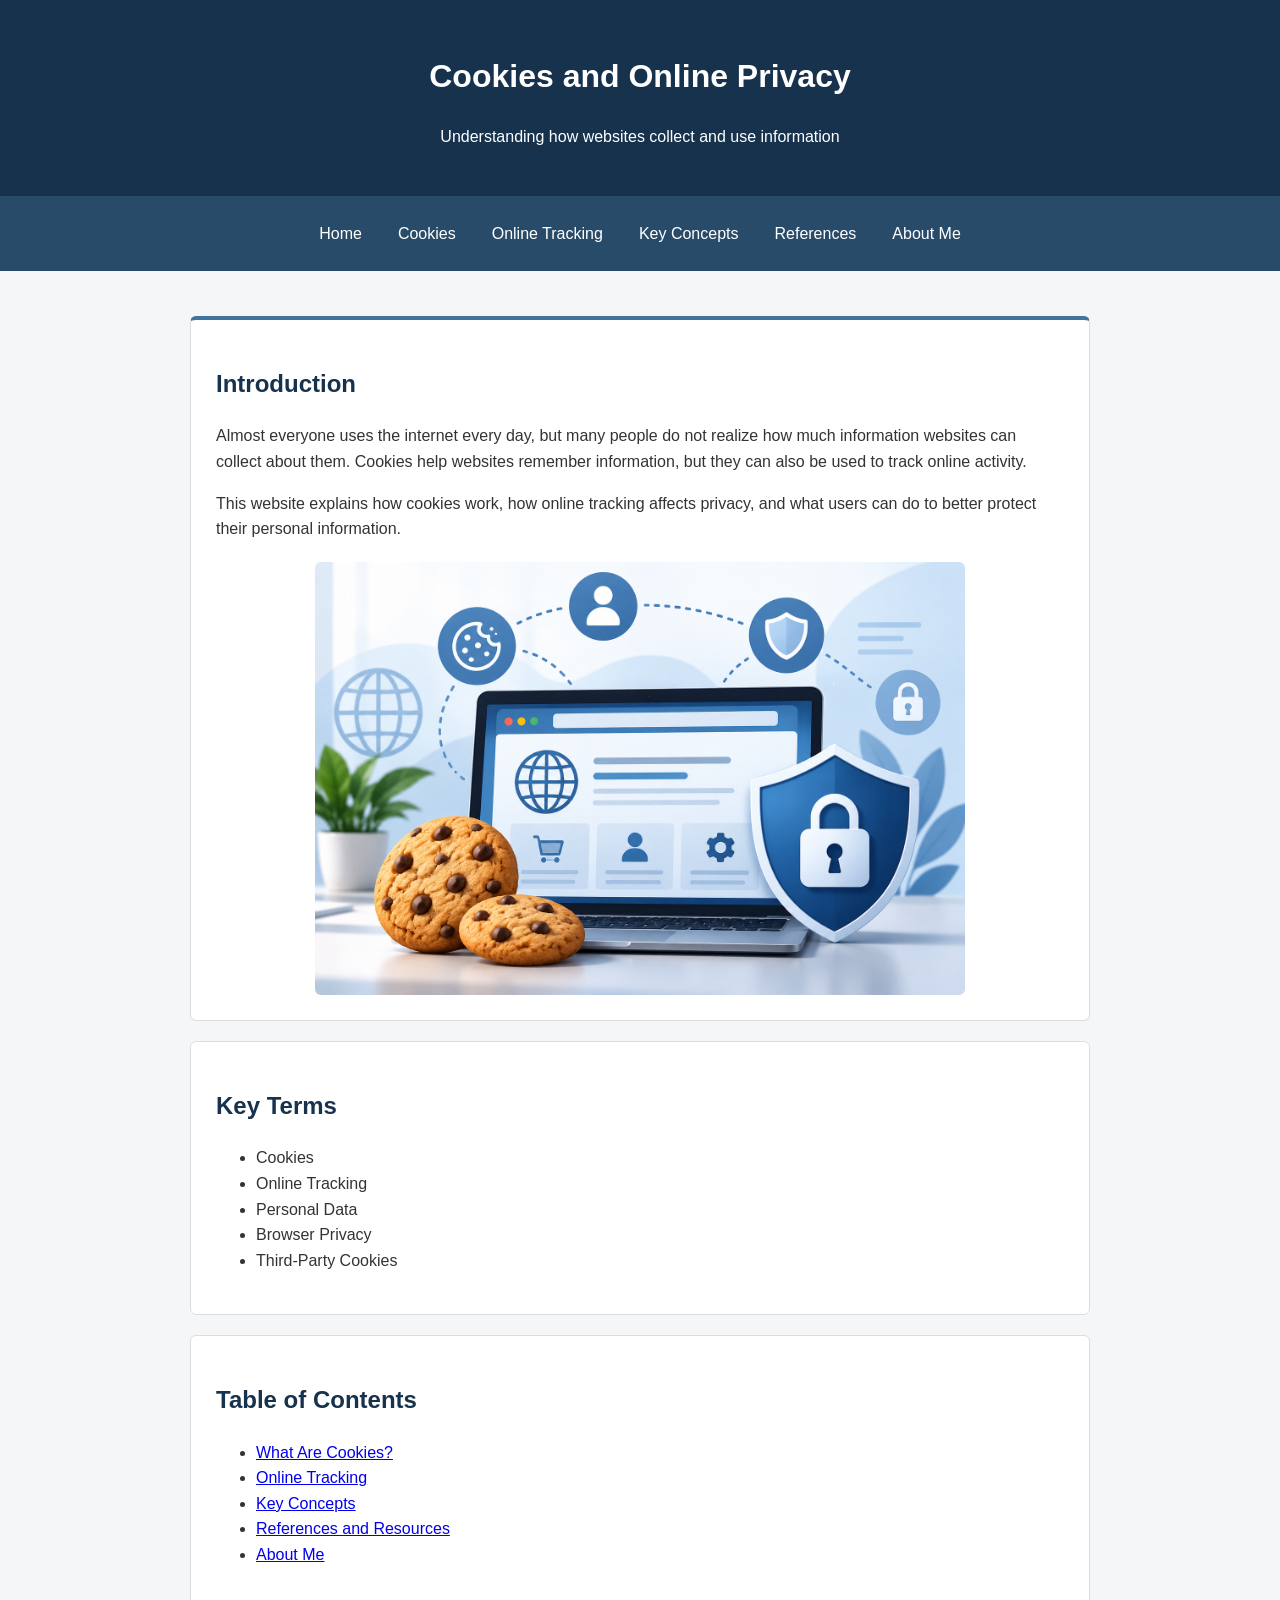
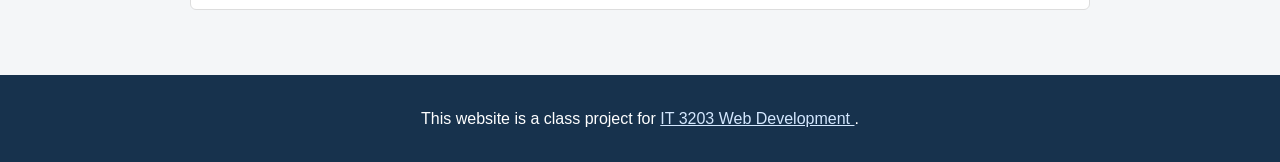
<file: index.html>
<!DOCTYPE html>
<html lang="en">
<head>
    <meta charset="UTF-8">
    <meta name="viewport" content="width=device-width, initial-scale=1.0">
    <title>Cookies and Online Privacy</title>
    <link rel="stylesheet" href="style.css">
</head>
<body>

    <!-- header -->
    <header>
        <h1>Cookies and Online Privacy</h1>
        <p>Understanding how websites collect and use information</p>
    </header>

    <!-- menu -->
    <nav>
        <a href="index.html">Home</a>
        <a href="cookies.html">Cookies</a>
        <a href="tracking.html">Online Tracking</a>
        <a href="concepts.html">Key Concepts</a>
        <a href="references.html">References</a>
        <a href="about.html">About Me</a>
    </nav>

    <main>
        <section id="home-intro">
            <h2>Introduction</h2>
            <p>
                Almost everyone uses the internet every day,
                but many people do not realize how much
                information websites can collect about them.
                Cookies help websites remember information,
                but they can also be used to track online
                activity.
            </p>

            
            <p>
                This website explains how cookies work,
                how online tracking affects privacy,
                and what users can do to better protect
                their personal information.
            </p>

            <!-- about cookies -->
            <img src="images/online-privacy.png"
                alt="Illustration of browser cookies, a laptop, and a privacy shield"
                class="privacy-image">
            </section>

        <section>
            <h2>Key Terms</h2>
            <ul>
                <li>Cookies</li>
                <li>Online Tracking</li>
                <li>Personal Data</li>
                <li>Browser Privacy</li>
                <li>Third-Party Cookies</li>
            </ul>
        </section>

        <section>
            <h2>Table of Contents</h2>
            <ul>
                <li><a href="cookies.html">What Are Cookies?</a></li>
                <li><a href="tracking.html">Online Tracking</a></li>
                <li><a href="concepts.html">Key Concepts</a></li>
                <li><a href="references.html">References and Resources</a></li>
                <li><a href="about.html">About Me</a></li>
            </ul>
        </section>
    </main>

    <!-- notice -->
    <footer>
        <p>
            This website is a class project for
            <a href="https://ksuweb.github.io/IT3203/">
                IT 3203 Web Development
            </a>.
        </p>
    </footer>

</body>
</html>
</file>
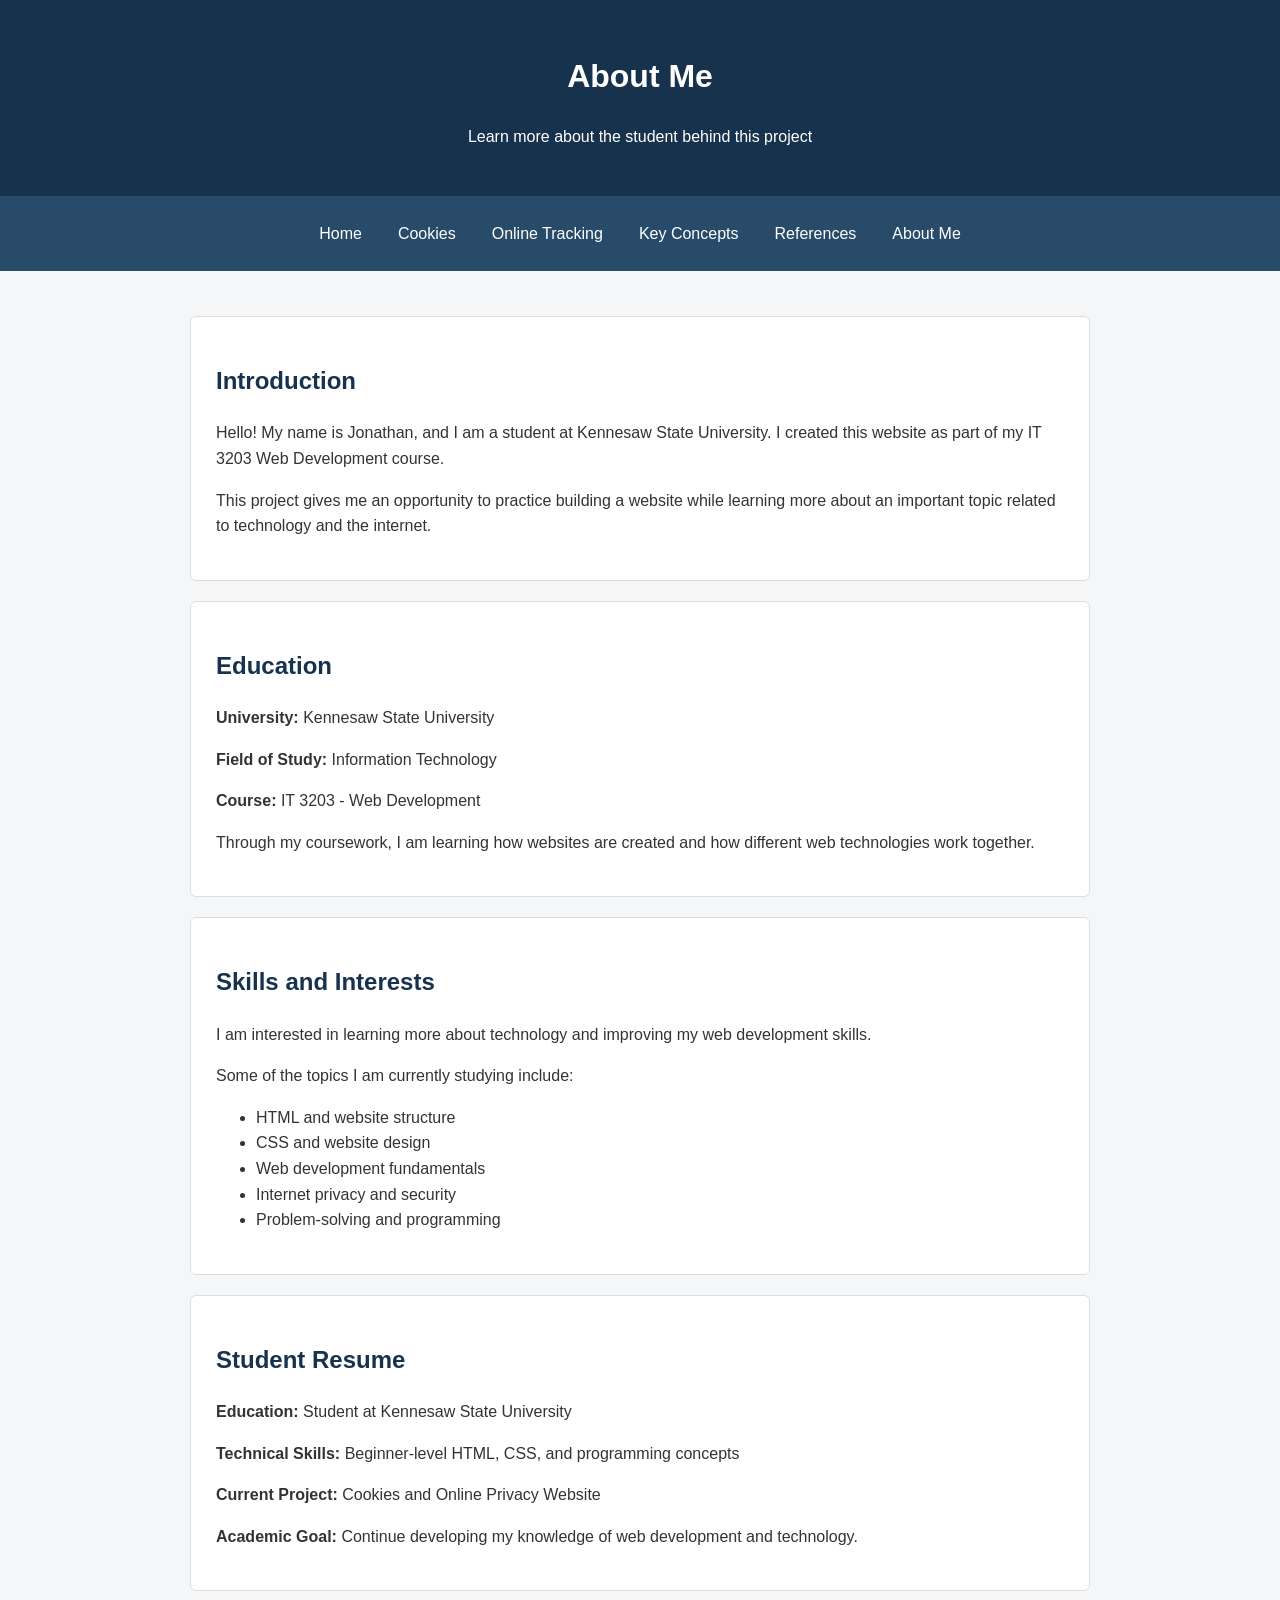
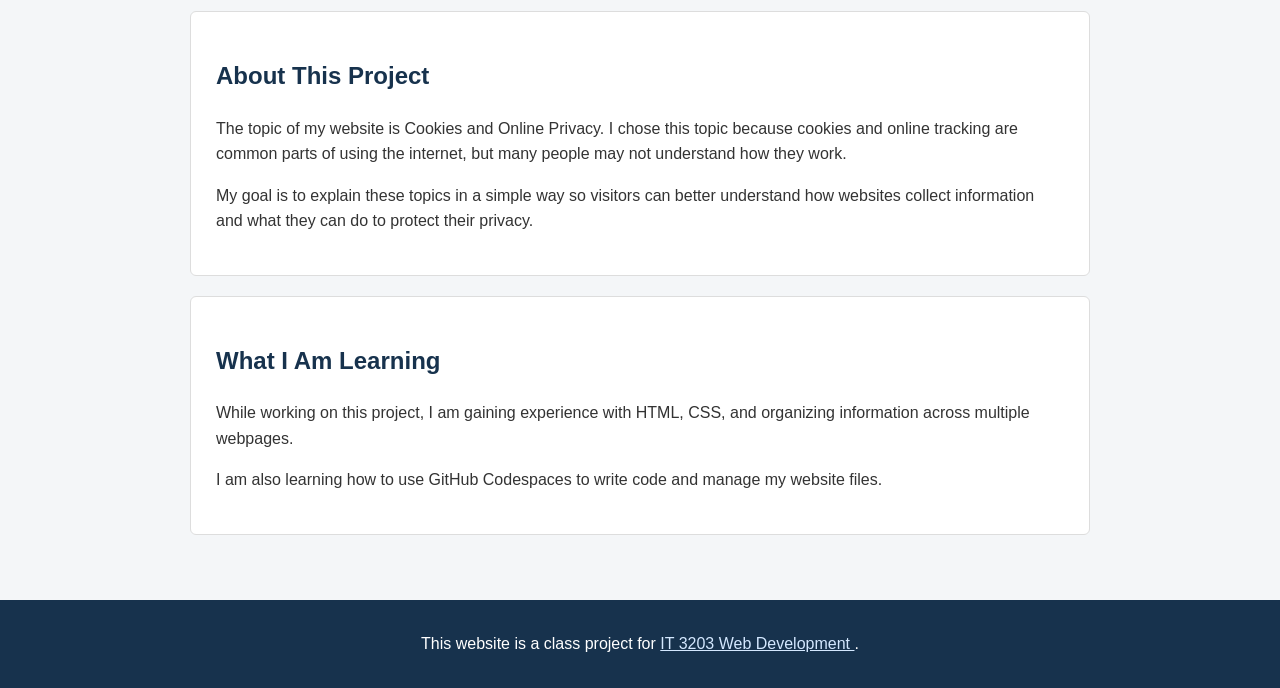
<file: about.html>
<!DOCTYPE html>
<html lang="en">
<head>
    <meta charset="UTF-8">
    <meta name="viewport" content="width=device-width, initial-scale=1.0">
    <title>About Me - Cookies and Online Privacy</title>
    <link rel="stylesheet" href="style.css">
</head>
<body>

    <!-- header -->
    <header>
        <h1>About Me</h1>
        <p>Learn more about the student behind this project</p>
    </header>

    <!-- menu -->
    <nav>
        <a href="index.html">Home</a>
        <a href="cookies.html">Cookies</a>
        <a href="tracking.html">Online Tracking</a>
        <a href="concepts.html">Key Concepts</a>
        <a href="references.html">References</a>
        <a href="about.html">About Me</a>
    </nav>

    <main>

        <!-- Personal intro -->
        <section>
            <h2>Introduction</h2>

            <p>
                Hello! My name is Jonathan, and I am
                a student at Kennesaw State University.
                I created this website as part of my
                IT 3203 Web Development course.
            </p>

            <p>
                This project gives me an opportunity
                to practice building a website while
                learning more about an important topic
                related to technology and the internet.
            </p>
        </section>

        <!-- Educational background -->
        <section>
            <h2>Education</h2>

            <p>
                <strong>University:</strong>
                Kennesaw State University
            </p>

            <p>
                <strong>Field of Study:</strong>
                Information Technology
            </p>

            <p>
                <strong>Course:</strong>
                IT 3203 - Web Development
            </p>

            <p>
                Through my coursework, I am learning
                how websites are created and how
                different web technologies work
                together.
            </p>
        </section>

        <!-- Skills/interests -->
        <section>
            <h2>Skills and Interests</h2>

            <p>
                I am interested in learning more
                about technology and improving my
                web development skills.
            </p>

            <p>
                Some of the topics I am currently
                studying include:
            </p>

            <ul>
                <li>HTML and website structure</li>
                <li>CSS and website design</li>
                <li>Web development fundamentals</li>
                <li>Internet privacy and security</li>
                <li>Problem-solving and programming</li>
            </ul>
        </section>

        <!-- resume -->
        <section>
            <h2>Student Resume</h2>

            <p>
                <strong>Education:</strong>
                Student at Kennesaw State University
            </p>

            <p>
                <strong>Technical Skills:</strong>
                Beginner-level HTML, CSS,
                and programming concepts
            </p>

            <p>
                <strong>Current Project:</strong>
                Cookies and Online Privacy Website
            </p>

            <p>
                <strong>Academic Goal:</strong>
                Continue developing my knowledge
                of web development and technology.
            </p>
        </section>

        <!-- background -->
        <section>
            <h2>About This Project</h2>

            <p>
                The topic of my website is
                Cookies and Online Privacy.
                I chose this topic because cookies
                and online tracking are common
                parts of using the internet,
                but many people may not understand
                how they work.
            </p>

            <p>
                My goal is to explain these topics
                in a simple way so visitors can
                better understand how websites
                collect information and what they
                can do to protect their privacy.
            </p>
        </section>

        <!-- what I learned -->
        <section>
            <h2>What I Am Learning</h2>

            <p>
                While working on this project,
                I am gaining experience with
                HTML, CSS, and organizing
                information across multiple
                webpages.
            </p>

            <p>
                I am also learning how to use
                GitHub Codespaces to write code
                and manage my website files.
            </p>
        </section>

    </main>

    <!-- notice -->
    <footer>
        <p>
            This website is a class project for
            <a href="https://ksuweb.github.io/IT3203/">
                IT 3203 Web Development
            </a>.
        </p>
    </footer>

</body>
</html>
</file>
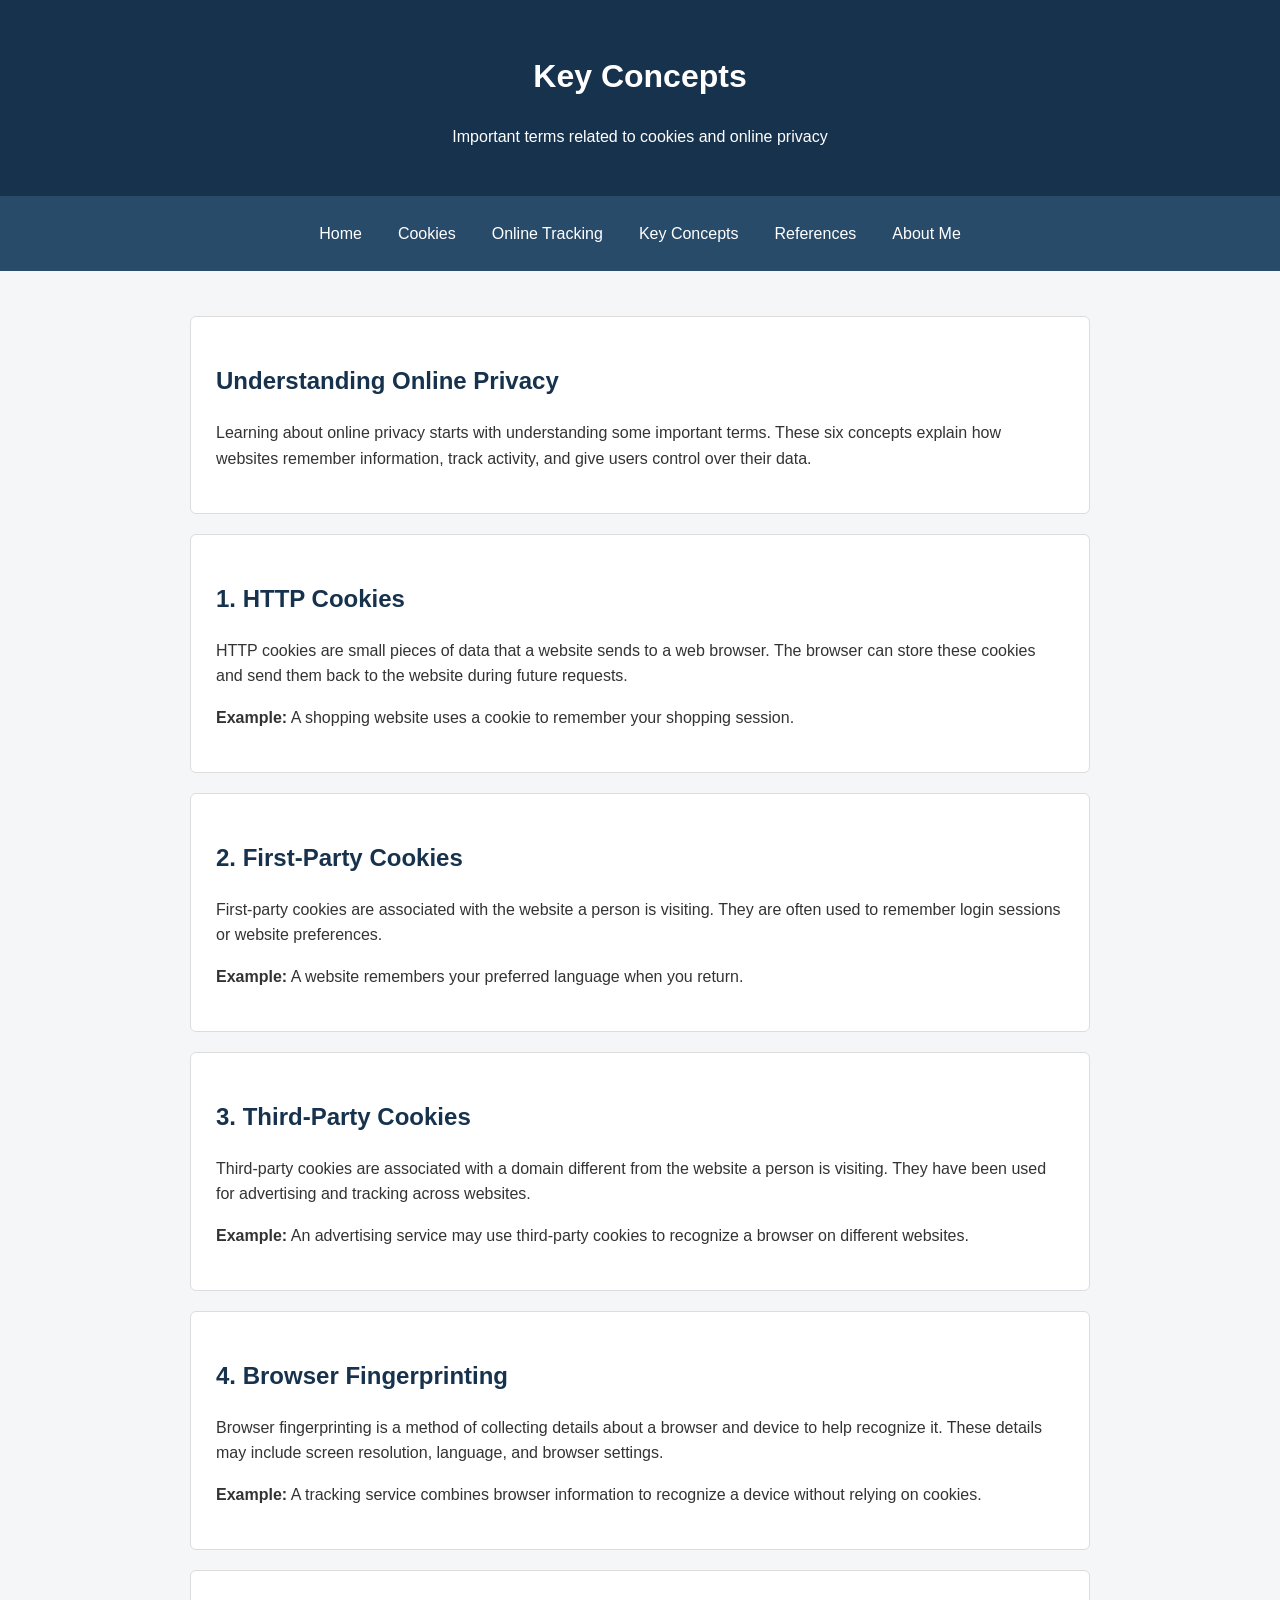
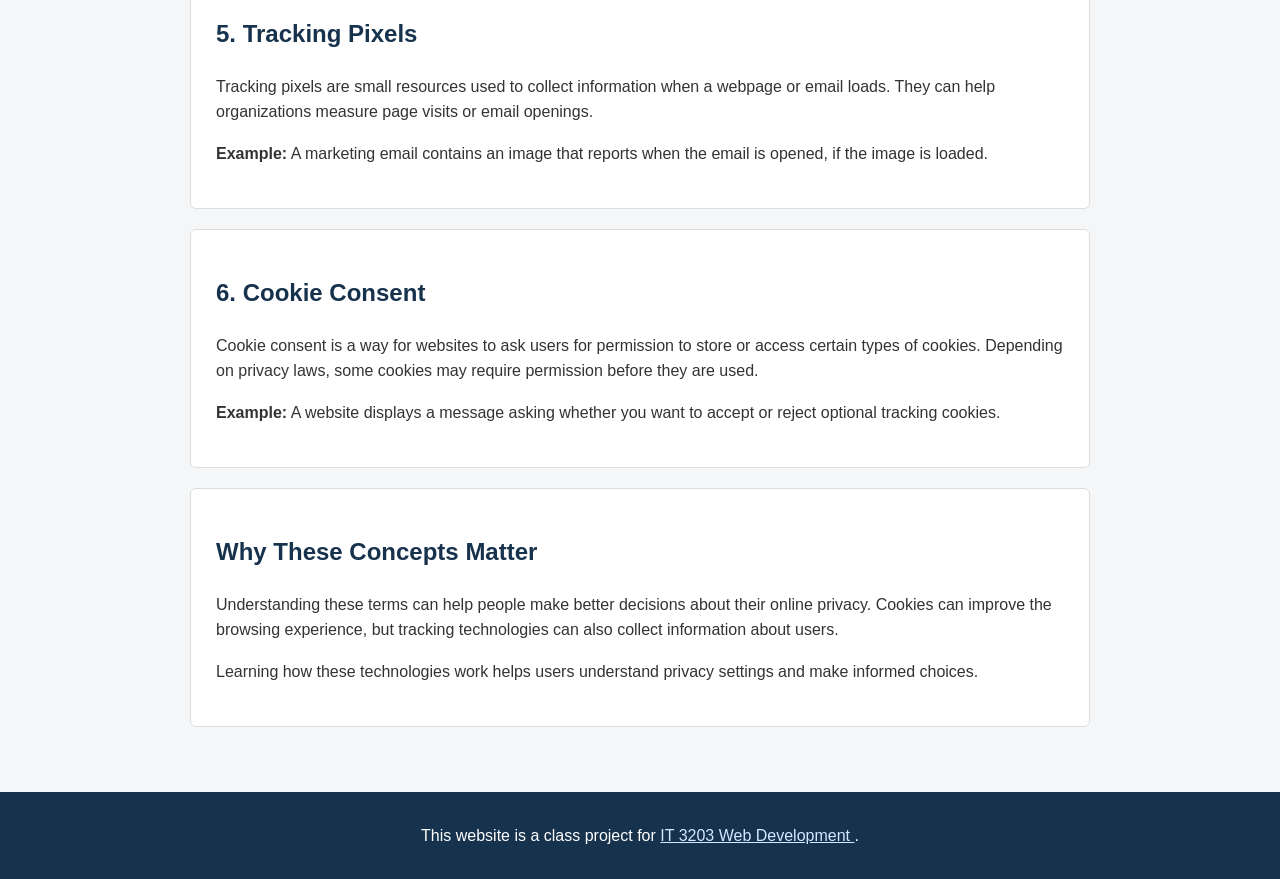
<file: concepts.html>
<!DOCTYPE html>
<html lang="en">
<head>
    <meta charset="UTF-8">
    <meta name="viewport" content="width=device-width, initial-scale=1.0">
    <title>Key Concepts - Cookies and Online Privacy</title>
    <link rel="stylesheet" href="style.css">
</head>
<body>

    <!-- header -->
    <header>
        <h1>Key Concepts</h1>
        <p>Important terms related to cookies and online privacy</p>
    </header>

    <!-- menu -->
    <nav>
        <a href="index.html">Home</a>
        <a href="cookies.html">Cookies</a>
        <a href="tracking.html">Online Tracking</a>
        <a href="concepts.html">Key Concepts</a>
        <a href="references.html">References</a>
        <a href="about.html">About Me</a>
    </nav>

    <main>

        <!-- Intro -->
        <section>
            <h2>Understanding Online Privacy</h2>
            <p>
                Learning about online privacy starts with
                understanding some important terms.
                These six concepts explain how websites
                remember information, track activity,
                and give users control over their data.
            </p>
        </section>

        <!-- Concept 1 -->
        <section>
            <h2>1. HTTP Cookies</h2>
            <p>
                HTTP cookies are small pieces of data
                that a website sends to a web browser.
                The browser can store these cookies
                and send them back to the website
                during future requests.
            </p>
            <p>
                <strong>Example:</strong>
                A shopping website uses a cookie to
                remember your shopping session.
            </p>
        </section>

        <!-- Concept 2 -->
        <section>
            <h2>2. First-Party Cookies</h2>
            <p>
                First-party cookies are associated
                with the website a person is visiting.
                They are often used to remember login
                sessions or website preferences.
            </p>
            <p>
                <strong>Example:</strong>
                A website remembers your preferred
                language when you return.
            </p>
        </section>

        <!-- Concept 3 -->
        <section>
            <h2>3. Third-Party Cookies</h2>
            <p>
                Third-party cookies are associated
                with a domain different from the
                website a person is visiting.
                They have been used for advertising
                and tracking across websites.
            </p>
            <p>
                <strong>Example:</strong>
                An advertising service may use
                third-party cookies to recognize
                a browser on different websites.
            </p>
        </section>

        <!-- Concept 4 -->
        <section>
            <h2>4. Browser Fingerprinting</h2>
            <p>
                Browser fingerprinting is a method
                of collecting details about a browser
                and device to help recognize it.
                These details may include screen
                resolution, language, and browser
                settings.
            </p>
            <p>
                <strong>Example:</strong>
                A tracking service combines browser
                information to recognize a device
                without relying on cookies.
            </p>
        </section>

        <!-- Concept 5 -->
        <section>
            <h2>5. Tracking Pixels</h2>
            <p>
                Tracking pixels are small resources
                used to collect information when
                a webpage or email loads.
                They can help organizations measure
                page visits or email openings.
            </p>
            <p>
                <strong>Example:</strong>
                A marketing email contains an image
                that reports when the email is opened,
                if the image is loaded.
            </p>
        </section>

        <!-- Concept 6 -->
        <section>
            <h2>6. Cookie Consent</h2>
            <p>
                Cookie consent is a way for websites
                to ask users for permission to store
                or access certain types of cookies.
                Depending on privacy laws, some
                cookies may require permission
                before they are used.
            </p>
            <p>
                <strong>Example:</strong>
                A website displays a message asking
                whether you want to accept or reject
                optional tracking cookies.
            </p>
        </section>

        <!-- Summary -->
        <section>
            <h2>Why These Concepts Matter</h2>
            <p>
                Understanding these terms can help
                people make better decisions about
                their online privacy. Cookies can
                improve the browsing experience,
                but tracking technologies can also
                collect information about users.
            </p>
            <p>
                Learning how these technologies work
                helps users understand privacy settings
                and make informed choices.
            </p>
        </section>

    </main>

    <!-- notice -->
    <footer>
        <p>
            This website is a class project for
            <a href="https://ksuweb.github.io/IT3203/">
                IT 3203 Web Development
            </a>.
        </p>
    </footer>

</body>
</html>
</file>
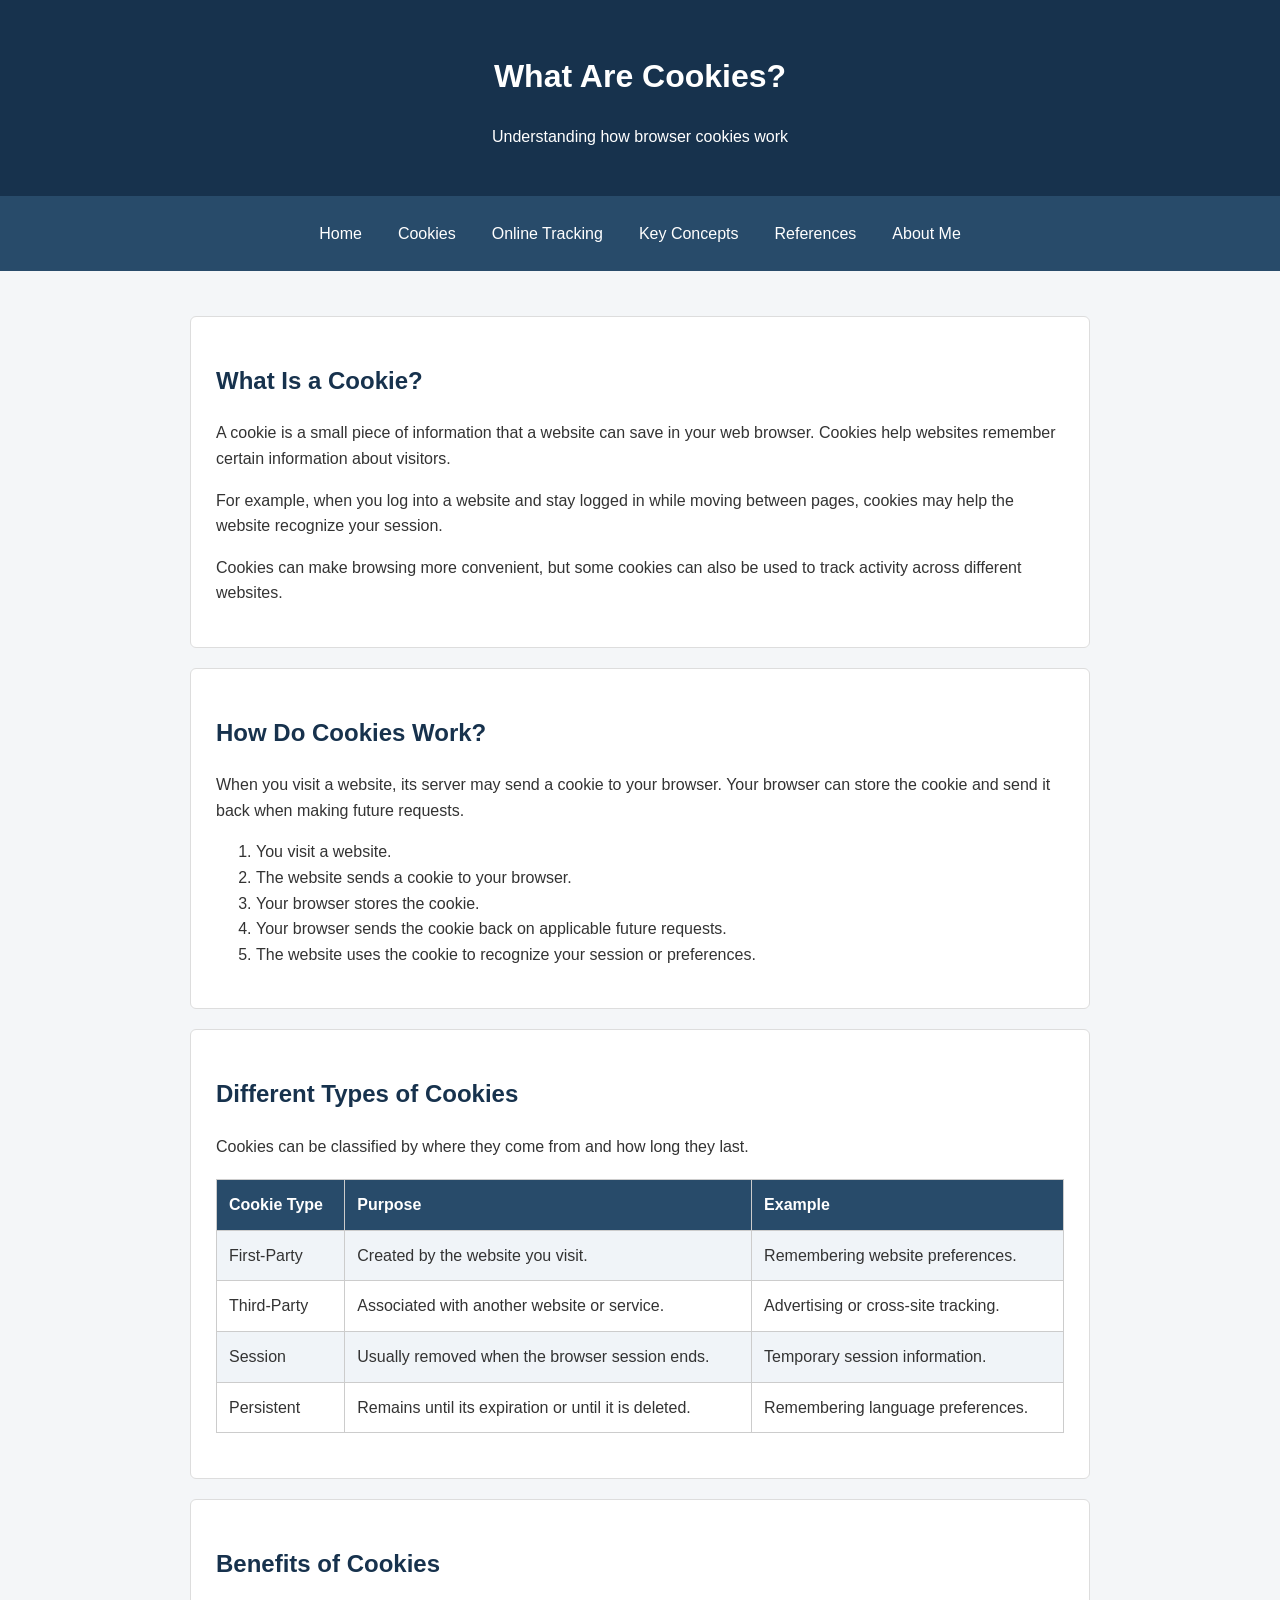
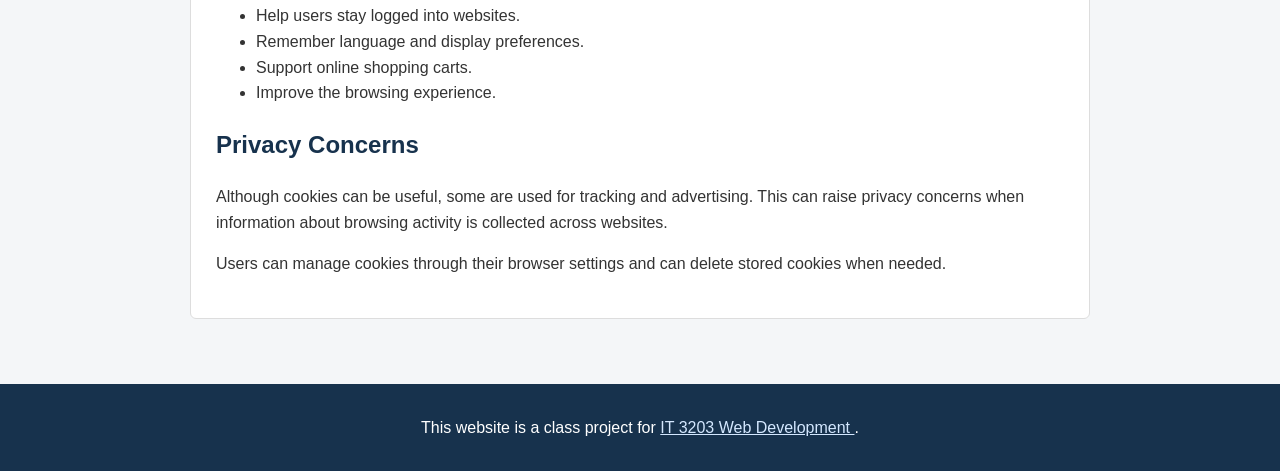
<file: cookies.html>
<!DOCTYPE html>
<html lang="en">
<head>
    <meta charset="UTF-8">
    <meta name="viewport" content="width=device-width, initial-scale=1.0">
    <title>What Are Cookies? - Online Privacy</title>
    <link rel="stylesheet" href="style.css">
</head>
<body>

    <!-- header -->
    <header>
        <h1>What Are Cookies?</h1>
        <p>Understanding how browser cookies work</p>
    </header>

    <!-- Main menu -->
    <nav>
        <a href="index.html">Home</a>
        <a href="cookies.html">Cookies</a>
        <a href="tracking.html">Online Tracking</a>
        <a href="concepts.html">Key Concepts</a>
        <a href="references.html">References</a>
        <a href="about.html">About Me</a>
    </nav>

    <main>

        <!-- Intro -->
        <section>
            <h2>What Is a Cookie?</h2>

            <p>
                A cookie is a small piece of information
                that a website can save in your web browser.
                Cookies help websites remember certain
                information about visitors.
            </p>

            <p>
                For example, when you log into a website
                and stay logged in while moving between
                pages, cookies may help the website
                recognize your session.
            </p>

            <p>
                Cookies can make browsing more convenient,
                but some cookies can also be used to
                track activity across different websites.
            </p>
        </section>

        <!-- Explanation  -->
        <section>
            <h2>How Do Cookies Work?</h2>

            <p>
                When you visit a website, its server may
                send a cookie to your browser. Your browser
                can store the cookie and send it back
                when making future requests.
            </p>

            <ol>
                <li>You visit a website.</li>
                <li>The website sends a cookie to your browser.</li>
                <li>Your browser stores the cookie.</li>
                <li>
                    Your browser sends the cookie back
                    on applicable future requests.
                </li>
                <li>
                    The website uses the cookie to
                    recognize your session or preferences.
                </li>
            </ol>
        </section>

        <!-- Cookie comparison -->
        <section>
            <h2>Different Types of Cookies</h2>

            <p>
                Cookies can be classified by where they
                come from and how long they last.
            </p>

            <table>
                <tr>
                    <th>Cookie Type</th>
                    <th>Purpose</th>
                    <th>Example</th>
                </tr>

                <tr>
                    <td>First-Party</td>
                    <td>Created by the website you visit.</td>
                    <td>Remembering website preferences.</td>
                </tr>

                <tr>
                    <td>Third-Party</td>
                    <td>
                        Associated with another website
                        or service.
                    </td>
                    <td>Advertising or cross-site tracking.</td>
                </tr>

                <tr>
                    <td>Session</td>
                    <td>
                        Usually removed when the browser
                        session ends.
                    </td>
                    <td>Temporary session information.</td>
                </tr>

                <tr>
                    <td>Persistent</td>
                    <td>
                        Remains until its expiration
                        or until it is deleted.
                    </td>
                    <td>Remembering language preferences.</td>
                </tr>
            </table>
        </section>

        <!-- Benefits/concerns -->
        <section>
            <h2>Benefits of Cookies</h2>

            <ul>
                <li>Help users stay logged into websites.</li>
                <li>Remember language and display preferences.</li>
                <li>Support online shopping carts.</li>
                <li>Improve the browsing experience.</li>
            </ul>

            <h2>Privacy Concerns</h2>

            <p>
                Although cookies can be useful, some
                are used for tracking and advertising.
                This can raise privacy concerns when
                information about browsing activity
                is collected across websites.
            </p>

            <p>
                Users can manage cookies through
                their browser settings and can
                delete stored cookies when needed.
            </p>
        </section>

    </main>

    <!-- notice -->
    <footer>
        <p>
            This website is a class project for
            <a href="https://ksuweb.github.io/IT3203/">
                IT 3203 Web Development
            </a>.
        </p>
    </footer>

</body>
</html>
</file>
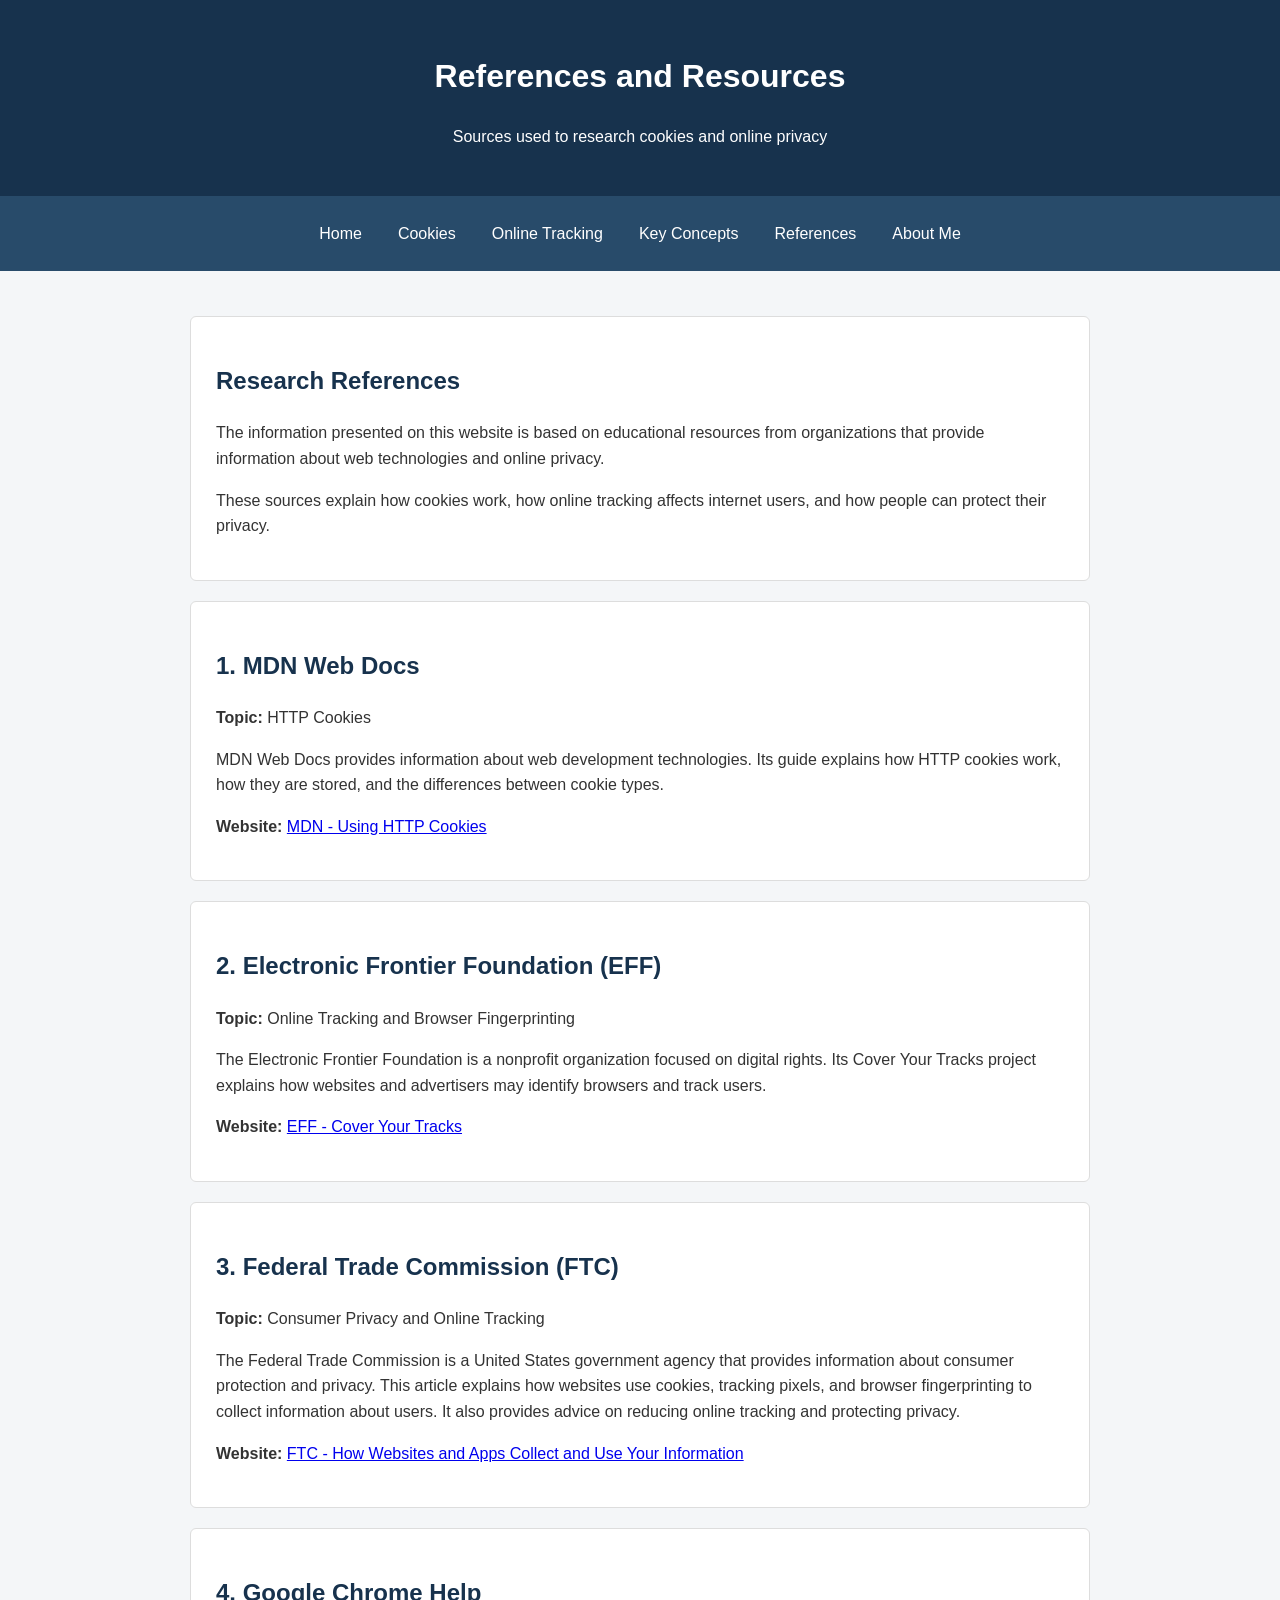
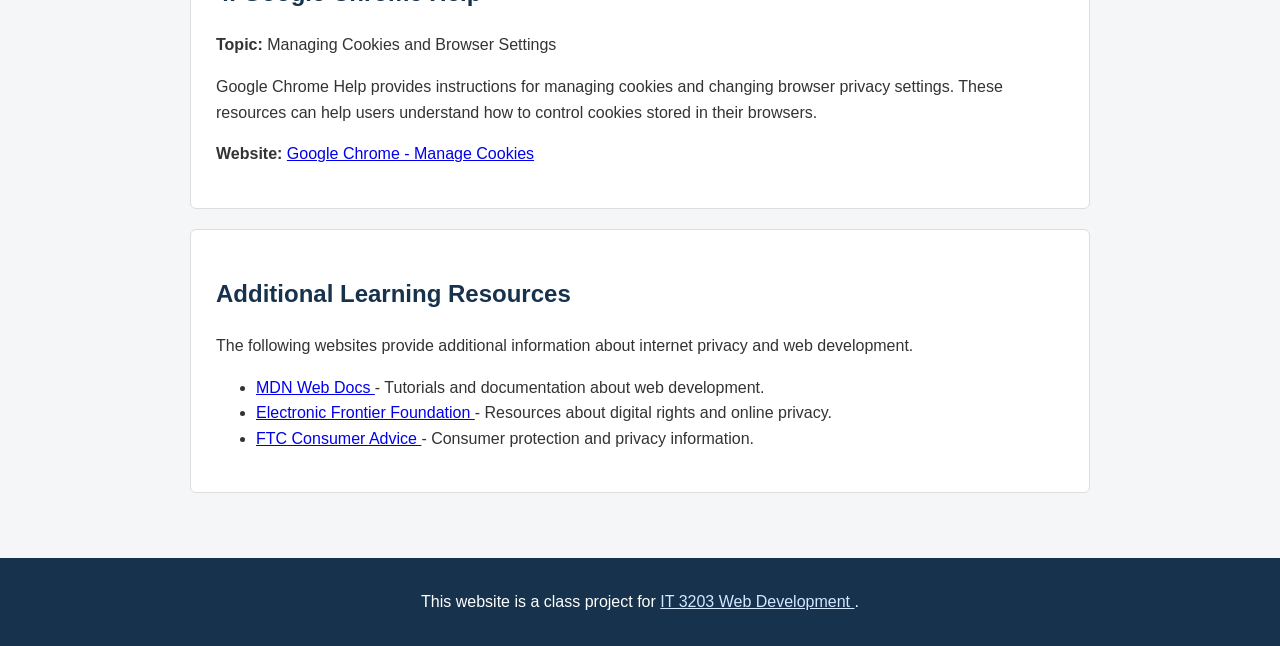
<file: references.html>
<!DOCTYPE html>
<html lang="en">
<head>
    <meta charset="UTF-8">
    <meta name="viewport" content="width=device-width, initial-scale=1.0">
    <title>References - Cookies and Online Privacy</title>
    <link rel="stylesheet" href="style.css">
</head>
<body>

    <!-- header -->
    <header>
        <h1>References and Resources</h1>
        <p>Sources used to research cookies and online privacy</p>
    </header>

    <!-- Main menu -->
    <nav>
        <a href="index.html">Home</a>
        <a href="cookies.html">Cookies</a>
        <a href="tracking.html">Online Tracking</a>
        <a href="concepts.html">Key Concepts</a>
        <a href="references.html">References</a>
        <a href="about.html">About Me</a>
    </nav>

    <main>

        <!-- Intro -->
        <section>
            <h2>Research References</h2>

            <p>
                The information presented on this website
                is based on educational resources from
                organizations that provide information
                about web technologies and online privacy.
            </p>

            <p>
                These sources explain how cookies work,
                how online tracking affects internet users,
                and how people can protect their privacy.
            </p>
        </section>

        <!-- Reference 1 -->
        <section>
            <h2>1. MDN Web Docs</h2>

            <p>
                <strong>Topic:</strong>
                HTTP Cookies
            </p>

            <p>
                MDN Web Docs provides information about
                web development technologies. Its guide
                explains how HTTP cookies work, how they
                are stored, and the differences between
                cookie types.
            </p>

            <p>
                <strong>Website:</strong>
                <a href="https://developer.mozilla.org/en-US/docs/Web/HTTP/Guides/Cookies"
                   target="_blank" rel="noopener noreferrer">
                    MDN - Using HTTP Cookies
                </a>
            </p>
        </section>

        <!-- Reference 2 -->
        <section>
            <h2>2. Electronic Frontier Foundation (EFF)</h2>

            <p>
                <strong>Topic:</strong>
                Online Tracking and Browser Fingerprinting
            </p>

            <p>
                The Electronic Frontier Foundation is a
                nonprofit organization focused on digital
                rights. Its Cover Your Tracks project
                explains how websites and advertisers
                may identify browsers and track users.
            </p>

            <p>
                <strong>Website:</strong>
                <a href="https://coveryourtracks.eff.org/"
                   target="_blank" rel="noopener noreferrer">
                    EFF - Cover Your Tracks
                </a>
            </p>
        </section>

        <!-- Reference 3 -->
<section>
    <h2>3. Federal Trade Commission (FTC)</h2>

    <p>
        <strong>Topic:</strong>
        Consumer Privacy and Online Tracking
    </p>

    <p>
        The Federal Trade Commission is a
        United States government agency that
        provides information about consumer
        protection and privacy. This article
        explains how websites use cookies,
        tracking pixels, and browser fingerprinting
        to collect information about users.
        It also provides advice on reducing
        online tracking and protecting privacy.
    </p>

    <p>
        <strong>Website:</strong>
        <a href="https://consumer.ftc.gov/articles/how-websites-and-apps-collect-and-use-your-information"
           target="_blank" rel="noopener noreferrer">
            FTC - How Websites and Apps Collect
            and Use Your Information
        </a>
    </p>
</section>

        <!-- Reference 4 -->
        <section>
            <h2>4. Google Chrome Help</h2>

            <p>
                <strong>Topic:</strong>
                Managing Cookies and Browser Settings
            </p>

            <p>
                Google Chrome Help provides instructions
                for managing cookies and changing browser
                privacy settings. These resources can
                help users understand how to control
                cookies stored in their browsers.
            </p>

            <p>
                <strong>Website:</strong>
                <a href="https://support.google.com/chrome/answer/95647"
                   target="_blank" rel="noopener noreferrer">
                    Google Chrome - Manage Cookies
                </a>
            </p>
        </section>

        <!--  resources -->
        <section>
            <h2>Additional Learning Resources</h2>

            <p>
                The following websites provide additional
                information about internet privacy
                and web development.
            </p>

            <ul>
                <li>
                    <a href="https://developer.mozilla.org/"
                       target="_blank" rel="noopener noreferrer">
                        MDN Web Docs
                    </a>
                    - Tutorials and documentation about
                    web development.
                </li>

                <li>
                    <a href="https://www.eff.org/"
                       target="_blank" rel="noopener noreferrer">
                        Electronic Frontier Foundation
                    </a>
                    - Resources about digital rights
                    and online privacy.
                </li>

                <li>
                    <a href="https://consumer.ftc.gov/"
                       target="_blank" rel="noopener noreferrer">
                        FTC Consumer Advice
                    </a>
                    - Consumer protection and
                    privacy information.
                </li>
            </ul>
        </section>

    </main>

    <!-- notice -->
    <footer>
        <p>
            This website is a class project for
            <a href="https://ksuweb.github.io/IT3203/">
                IT 3203 Web Development
            </a>.
        </p>
    </footer>

</body>
</html>
</file>
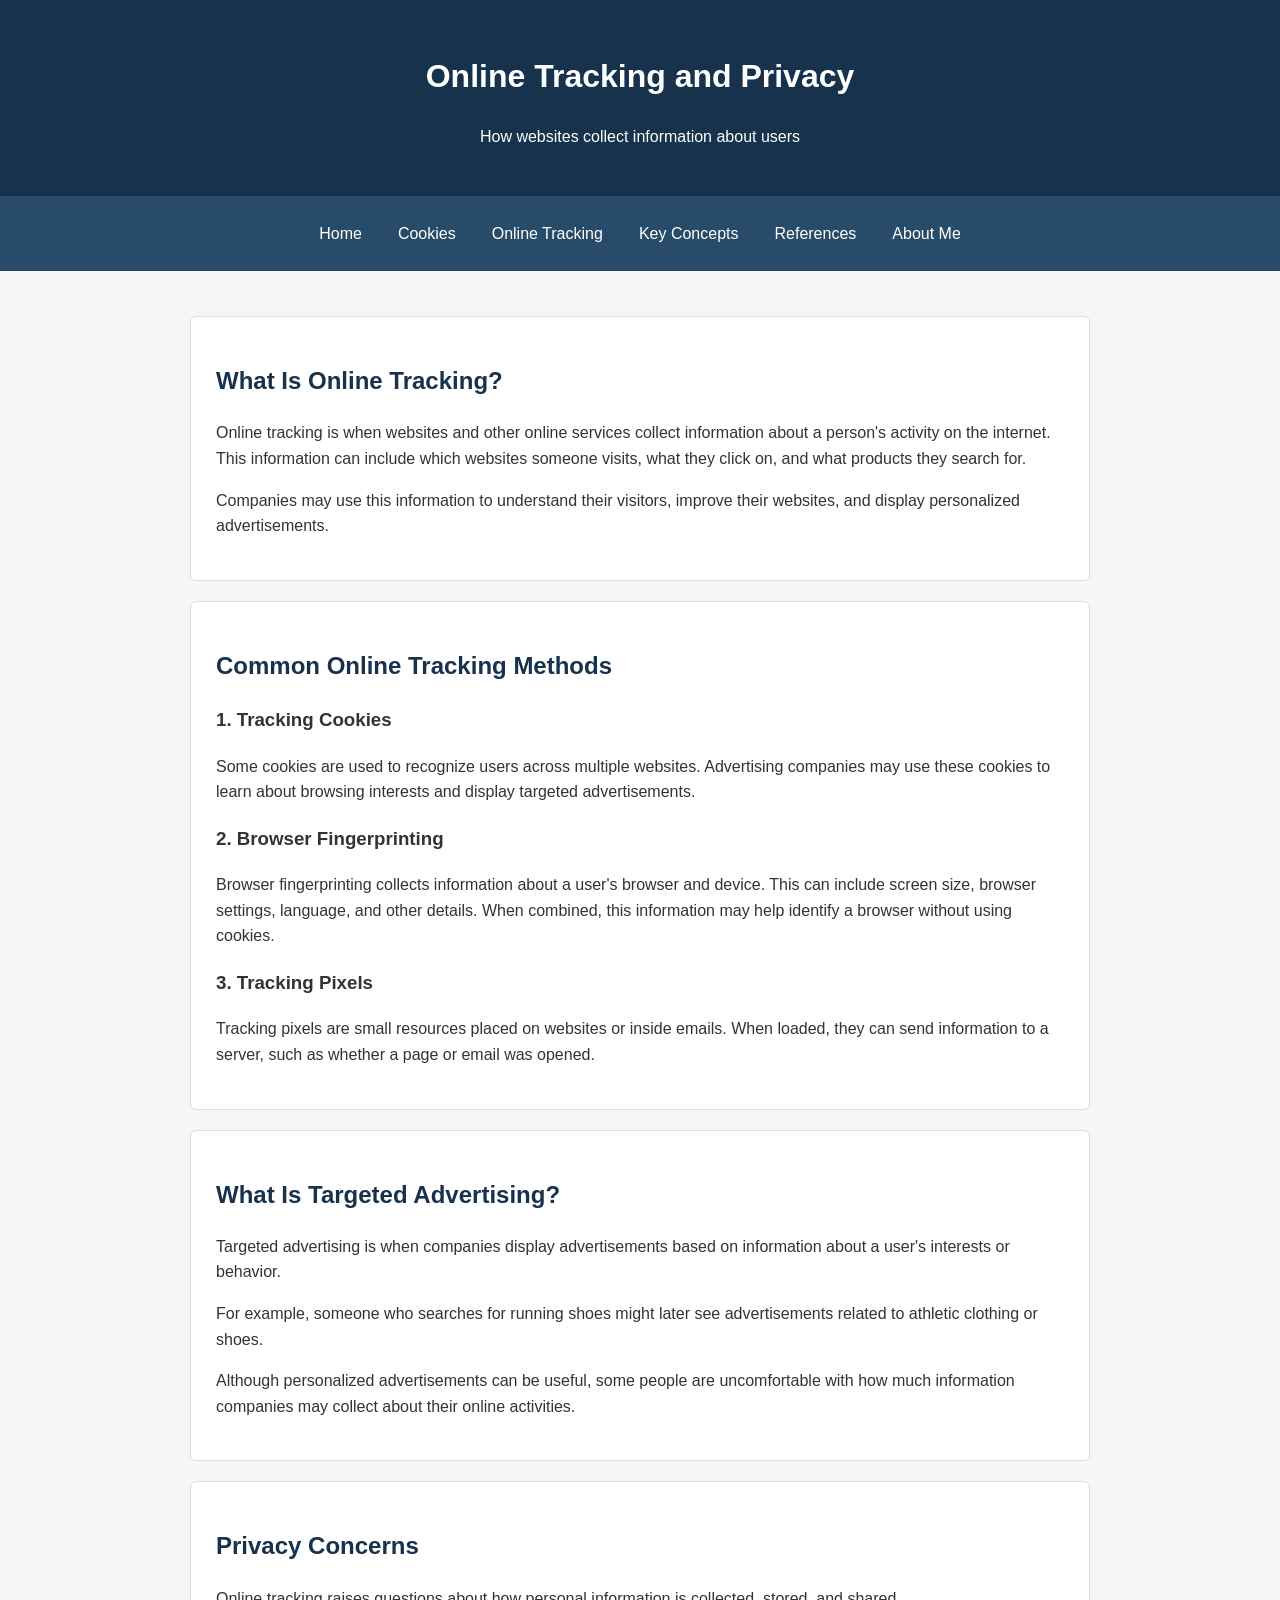
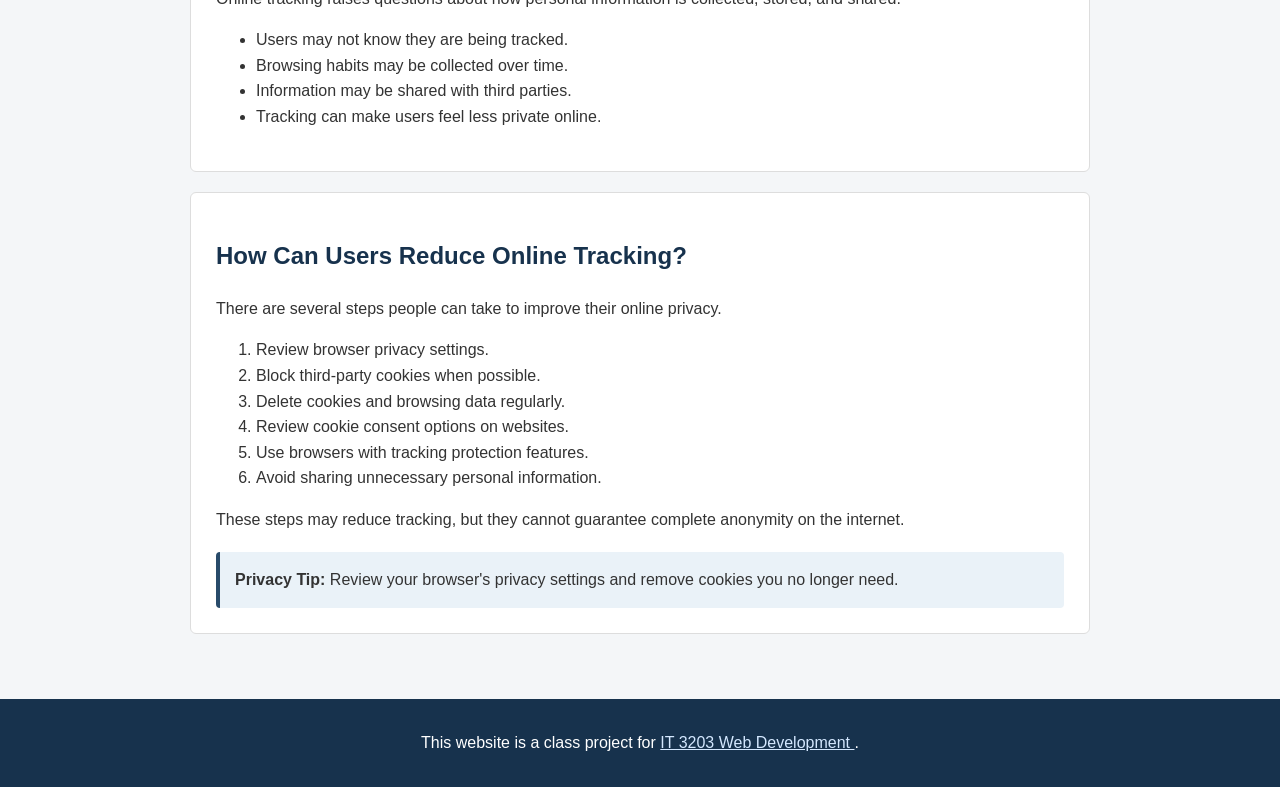
<file: tracking.html>
<!DOCTYPE html>
<html lang="en">
<head>
    <meta charset="UTF-8">
    <meta name="viewport" content="width=device-width, initial-scale=1.0">
    <title>Online Tracking and Privacy</title>
    <link rel="stylesheet" href="style.css">
</head>
<body>

    <!--header -->
    <header>
        <h1>Online Tracking and Privacy</h1>
        <p>How websites collect information about users</p>
    </header>

    <!-- menu -->
    <nav>
        <a href="index.html">Home</a>
        <a href="cookies.html">Cookies</a>
        <a href="tracking.html">Online Tracking</a>
        <a href="concepts.html">Key Concepts</a>
        <a href="references.html">References</a>
        <a href="about.html">About Me</a>
    </nav>

    <main>

        <!-- Intro -->
        <section>
            <h2>What Is Online Tracking?</h2>

            <p>
                Online tracking is when websites and
                other online services collect information
                about a person's activity on the internet.
                This information can include which websites
                someone visits, what they click on, and
                what products they search for.
            </p>

            <p>
                Companies may use this information to
                understand their visitors, improve their
                websites, and display personalized
                advertisements.
            </p>
        </section>

        <!-- Tracking methods -->
        <section>
            <h2>Common Online Tracking Methods</h2>

            <h3>1. Tracking Cookies</h3>
            <p>
                Some cookies are used to recognize users
                across multiple websites. Advertising
                companies may use these cookies to learn
                about browsing interests and display
                targeted advertisements.
            </p>

            <h3>2. Browser Fingerprinting</h3>
            <p>
                Browser fingerprinting collects information
                about a user's browser and device.
                This can include screen size, browser
                settings, language, and other details.
                When combined, this information may help
                identify a browser without using cookies.
            </p>

            <h3>3. Tracking Pixels</h3>
            <p>
                Tracking pixels are small resources placed
                on websites or inside emails. When loaded,
                they can send information to a server,
                such as whether a page or email was opened.
            </p>
        </section>

        <!-- Targeted ads -->
        <section>
            <h2>What Is Targeted Advertising?</h2>

            <p>
                Targeted advertising is when companies
                display advertisements based on information
                about a user's interests or behavior.
            </p>

            <p>
                For example, someone who searches for
                running shoes might later see advertisements
                related to athletic clothing or shoes.
            </p>

            <p>
                Although personalized advertisements can
                be useful, some people are uncomfortable
                with how much information companies may
                collect about their online activities.
            </p>
        </section>

        <!-- Privacy -->
        <section>
            <h2>Privacy Concerns</h2>

            <p>
                Online tracking raises questions about
                how personal information is collected,
                stored, and shared.
            </p>

            <ul>
                <li>Users may not know they are being tracked.</li>
                <li>Browsing habits may be collected over time.</li>
                <li>Information may be shared with third parties.</li>
                <li>Tracking can make users feel less private online.</li>
            </ul>
        </section>

        <!-- Privacy protection -->
        <section>
            <h2>How Can Users Reduce Online Tracking?</h2>

            <p>
                There are several steps people can take
                to improve their online privacy.
            </p>

            <ol>
                <li>Review browser privacy settings.</li>
                <li>Block third-party cookies when possible.</li>
                <li>Delete cookies and browsing data regularly.</li>
                <li>Review cookie consent options on websites.</li>
                <li>Use browsers with tracking protection features.</li>
                <li>Avoid sharing unnecessary personal information.</li>
            </ol>

            <p>
                These steps may reduce tracking, but
                they cannot guarantee complete anonymity
                on the internet.
            </p>
            <div class="important-note">
                <strong>Privacy Tip:</strong>
                Review your browser's privacy settings
                and remove cookies you no longer need.
            </div>
        </section>

    </main>

    <!-- notice -->
    <footer>
        <p>
            This website is a class project for
            <a href="https://ksuweb.github.io/IT3203/">
                IT 3203 Web Development
            </a>.
        </p>
    </footer>

</body>
</html>
</file>
<file: style.css>
/* page styling */
body {
    font-family: Arial, sans-serif;
    margin: 0;
    background-color: #f4f6f8;
    color: #333;
    line-height: 1.6;
}

/* Header style */
header {
    background-color: #17324d;
    color: white;
    text-align: center;
    padding: 30px;
}

/* Flexbox */
nav {
    display: flex;
    justify-content: center;
    flex-wrap: wrap;
    background-color: #284b6a;
    padding: 12px;
}

/* Navigation style */
nav a {
    color: white;
    text-decoration: none;
    padding: 10px 15px;
    margin: 3px;
}

/* Hover effect */
nav a:hover {
    background-color: #41749c;
    border-radius: 4px;
}

/* Main content */
main {
    max-width: 900px;
    margin: 25px auto;
    padding: 20px;
}

/* sections */
section {
    background-color: white;
    padding: 25px;
    margin-bottom: 20px;
    border: 1px solid #ddd;
    border-radius: 6px;
}

/* headings */
h2 {
    color: #17324d;
}

/* Footer */
footer {
    background-color: #17324d;
    color: white;
    text-align: center;
    padding: 15px;
}

footer a {
    color: #d4e8ff;
}
/* comparison tables */
table {
    width: 100%;
    border-collapse: collapse;
    margin-top: 20px;
    margin-bottom: 20px;
}

/* headings and cells */
th, td {
    border: 1px solid #ccc;
    padding: 12px;
    text-align: left;
}

/* Table header */
th {
    background-color: #284b6a;
    color: white;
}

/* row colors */
tr:nth-child(even) {
    background-color: #f0f4f8;
}

/* highlight table rows on hover */
tr:hover {
    background-color: #e3edf5;
}
/* Class selector */
.important-note {
    background-color: #eaf2f8;
    border-left: 4px solid #284b6a;
    padding: 15px;
    margin-top: 20px;
    border-radius: 4px;
}

/* ID selector */
#home-intro {
    border-top: 4px solid #41749c;
}
/* Homepage privacy */
.privacy-image {
    display: block;
    width: 100%;
    max-width: 650px;
    height: auto;
    margin: 20px auto 0;
    border-radius: 6px;
}
</file>
